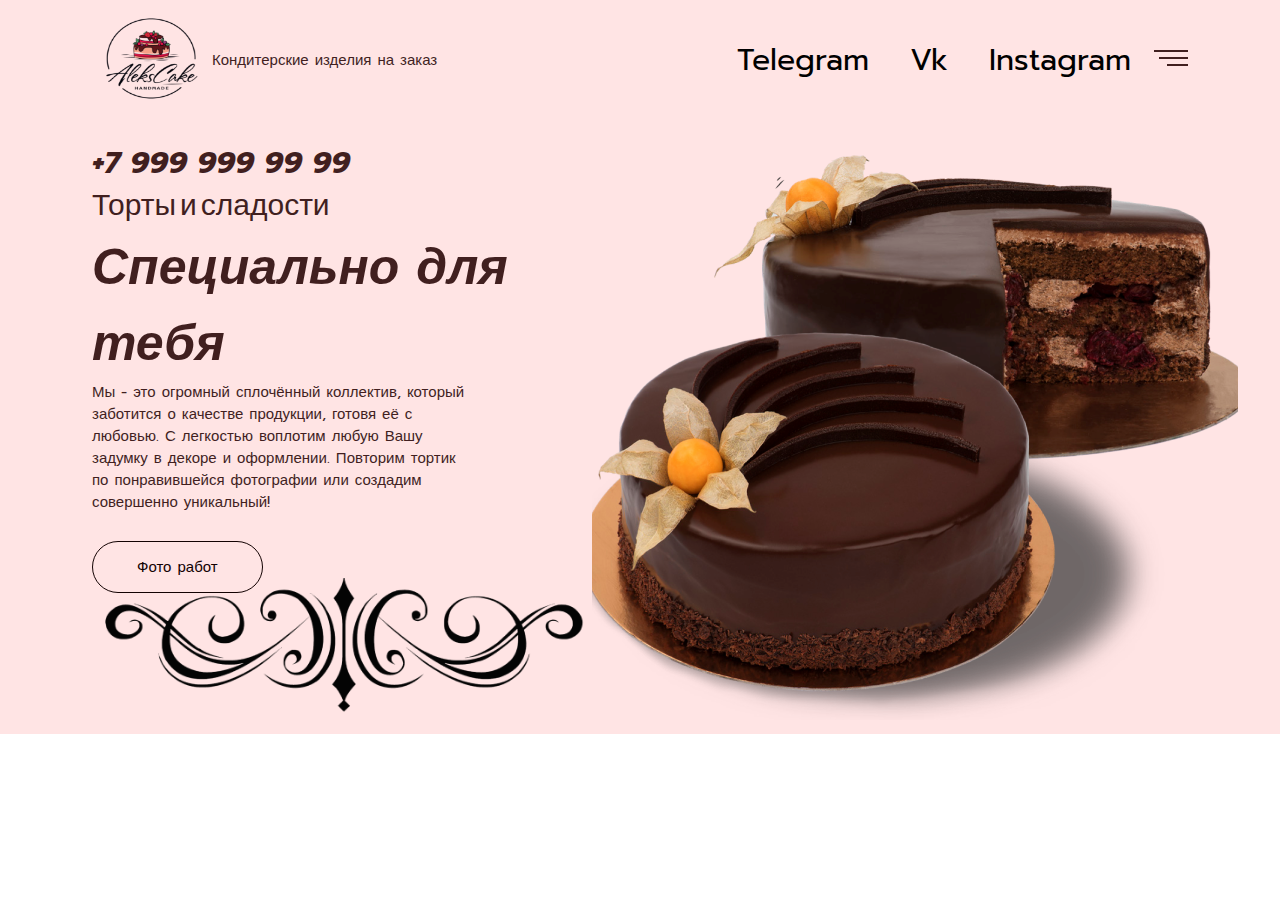
<file: index.html>
<!DOCTYPE html>
<html lang="ru">
<head>
	<meta charset="UTF-8">
	<title>Магазин</title>
	<link href="https://fonts.googleapis.com/css2?family=Prompt:ital,wght@0,400;1,300&family=Teko:wght@500&display=swap" rel="stylesheet">
	<link rel="stylesheet" href="css/main.css">
</head>
<body>
   <header class="header" id="header">
      <div class="container">

        <div class="nav">
              <img src="img/logo.png" class="logo" width="120" height="120">
              <div class="words"> Кондитерские изделия на заказ 
              </div>
              <div class="call">
              	<a href="АДРЕС СТРАНИЦЫ" style="text-decoration: none; color:black;">Telegram</a>
              	<a href="АДРЕС СТРАНИЦЫ" style="text-decoration: none; color:black;">Vk</a>
              	<a href="АДРЕС СТРАНИЦЫ" style="text-decoration: none; color:black;">Instagram</a>


         
              </div>

              <a href="#" class="menu">
              <span></span>
              <span></span>
              <span></span>
              </a>
                
        </div>

        <div class="header-content">
        	<div class="offer">
        		<h1 class="handy">
        			+7 999 999 99 99
        		</h1>
        		<div class="header-block">
        			<p class="help-text">
        				Торты и сладости
        			</p>
        			<h1>
                        Специально для тебя
        			</h1>
        			<p class="introtext">
        				Мы - это огромный сплочённый коллектив, который заботится о качестве продукции,
готовя её с любовью. С легкостью воплотим любую Вашу задумку в декоре и оформлении.
Повторим тортик по понравившейся фотографии или создадим совершенно уникальный!

        			</p>

        			<a href="second.html" class="order">Фото работ</a>
                     
        		</div>
                 <img src="img/aaa.png" class="logo" width="500" height="150">
        	</div>
        	<div class="slider">
        		<img src="img/cake.png" class="slider-pic"
        	</div>
        </div>

      </div>
   </header>
</body>
</html>
</file>
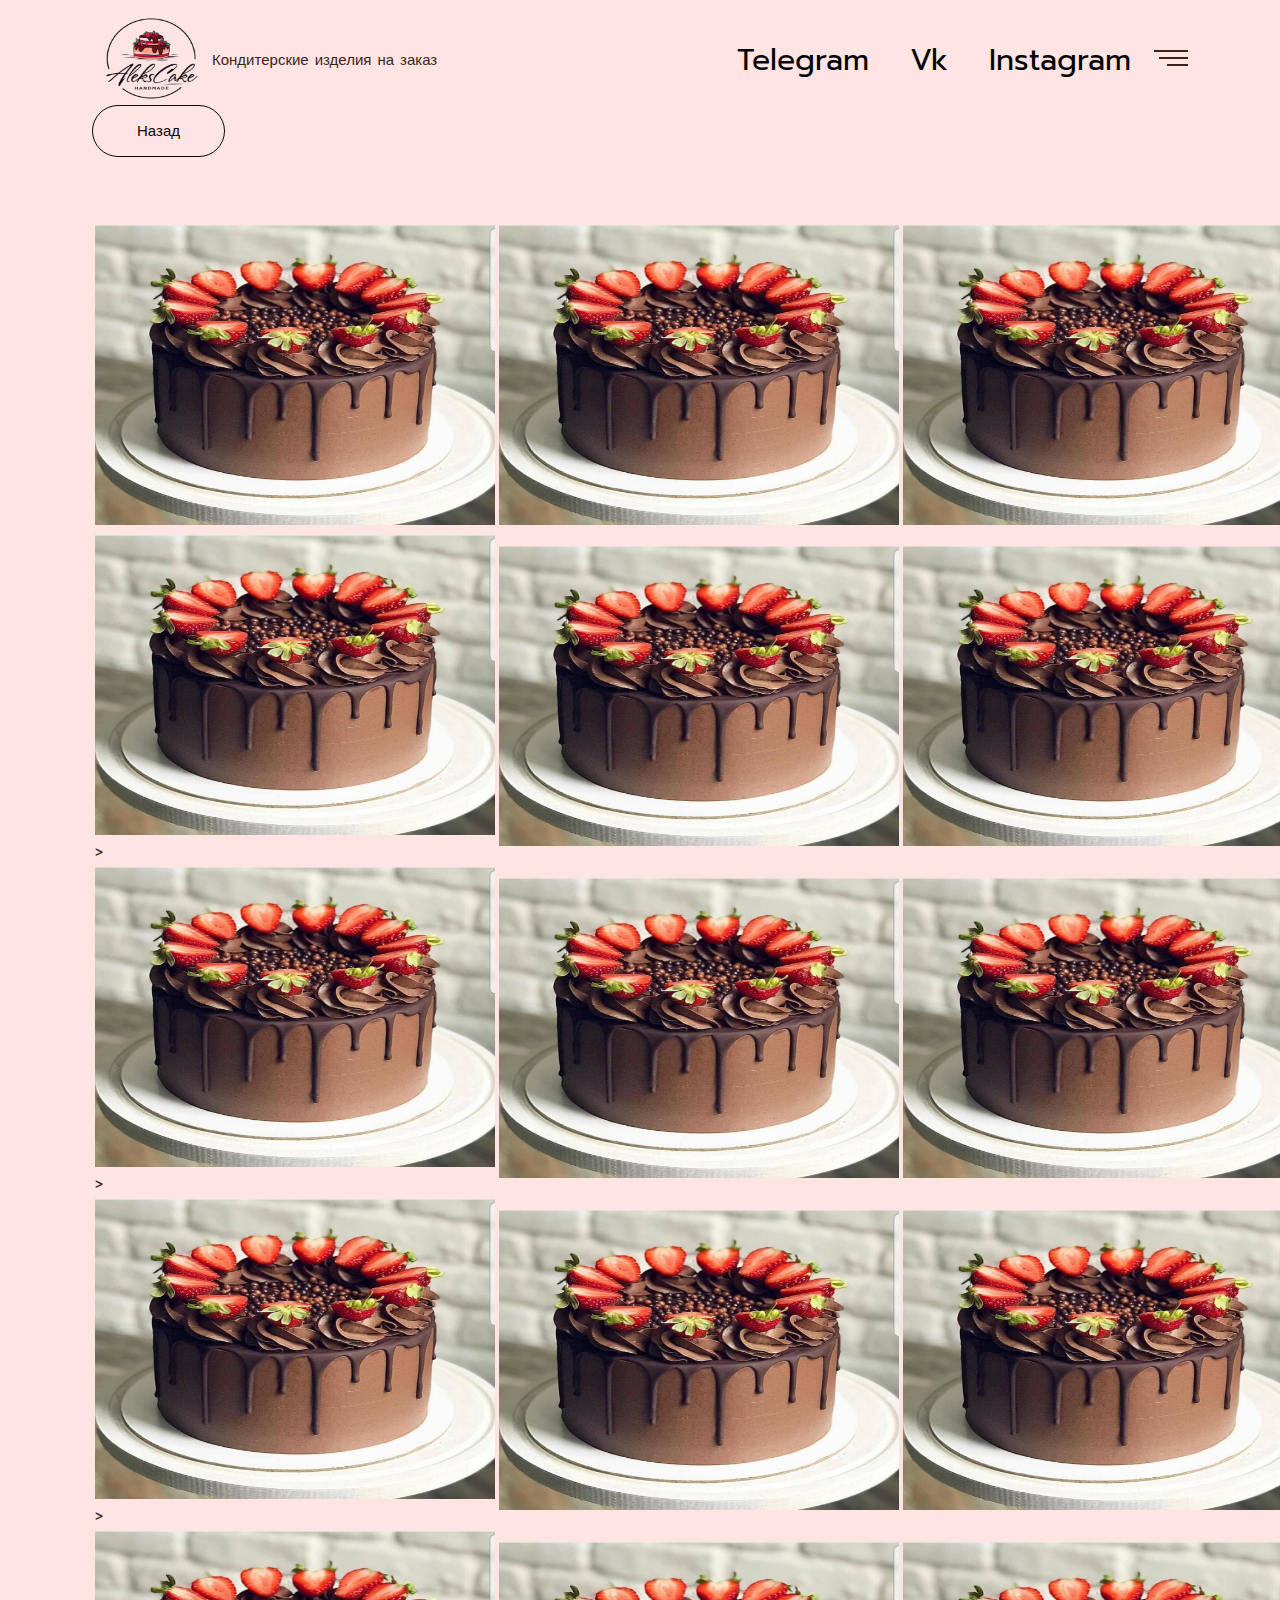
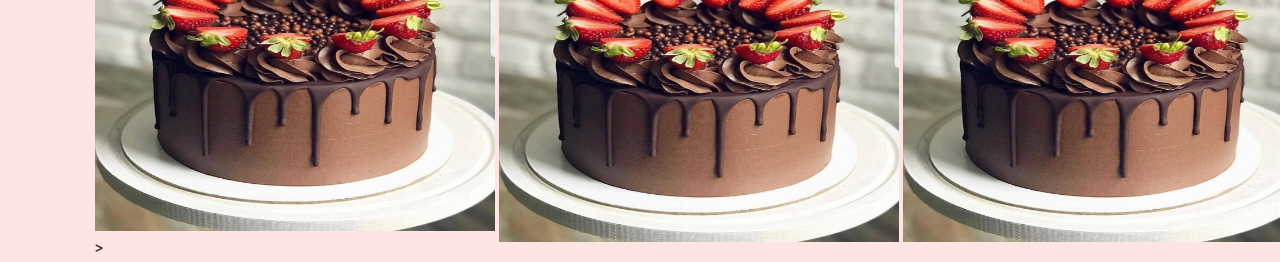
<file: second.html>
<!DOCTYPE html>
<html lang="ru">
<head>
	<meta charset="UTF-8">
	<title>Магазин</title>
	<link href="https://fonts.googleapis.com/css2?family=Prompt:ital,wght@0,400;1,300&family=Teko:wght@500&display=swap" rel="stylesheet">
	<link rel="stylesheet" href="css/main.css">
</head>
<body>
   <header class="header" id="header">
      <div class="container">

        <div class="nav">
              <img src="img/logo.png" class="logo" width="120" height="120">
              <div class="words"> Кондитерские изделия на заказ 
              </div>
              <div class="call">
              	<a href="АДРЕС СТРАНИЦЫ" style="text-decoration: none; color:black;">Telegram</a>
              	<a href="АДРЕС СТРАНИЦЫ" style="text-decoration: none; color:black;">Vk</a>
              	<a href="АДРЕС СТРАНИЦЫ" style="text-decoration: none; color:black;">Instagram</a>


         
              </div>

              <a href="#" class="menu">
              <span></span>
              <span></span>
              <span></span>
              </a>
                
        </div>

        
        	<div class="offer">
        		  		
        			<a href="index.html" class="order">Назад</a>

      </div>
   
<table  style="margin-top:80px;">
<tr>
 <td><img src="img/img1.jpg" width="400" height="300"></td>
 <td><img src="img/img1.jpg"  width="400" height="300"></td>
 <td><img src="img/img1.jpg"  width="400" height="300"></td>
</tr>
<tr>
 <td><img src="img/img1.jpg" width="400" height="300">></td>
 <td><img src="img/img1.jpg"  width="400" height="300"></td>
 <td><img src="img/img1.jpg"  width="400" height="300"></td>
</tr>
<tr>
 <td><img src="img/img1.jpg" width="400" height="300">></td>
 <td><img src="img/img1.jpg"  width="400" height="300"></td>
 <td><img src="img/img1.jpg"  width="400" height="300"></td>
</tr>
<tr>
 <td><img src="img/img1.jpg" width="400" height="300">></td>
 <td><img src="img/img1.jpg"  width="400" height="300"></td>
 <td><img src="img/img1.jpg"  width="400" height="300"></td>
</tr>
<tr>
 <td><img src="img/img1.jpg" width="400" height="300">></td>
 <td><img src="img/img1.jpg"  width="400" height="300"></td>
 <td><img src="img/img1.jpg"  width="400" height="300"></td>
</tr>
 
</table>
      
   </header>
</body>
</html>
</file>
<file: css/main.css>
body{
  margin: 0;
  padding: 0;
  color: #411F1F;
  font-family: 'Prompt', sans-serif ;
  font-size: 15px;
}

h1, h2, h3, h4, h5, h6{
	margin:0;
	padding:0;

}
p{
	margin:0;
	padding:0;
}
.header {
	background: #FFE4E4;
}

.container{
   margin-left:92px;
   margin-right: 92px;

}

.nav{
   display: flex;
   align-items: center ;
 
}

.words{
   font-size: 15px;
}


.call{
	font-size: 30px;
	word-spacing:30px;
	margin-left: 300px;
}

.menu{
    justify-content: flex-end;
    display: flex;
    width: 34px;
    flex-wrap: wrap;
    margin-left:auto;
	
}

.menu span{
	background: #411F1F;
	display: block;
	width: 34px;
	height: 2px;
	margin-bottom: 5px;
}

.menu span:nth-child(2){
	width: 29px;
}
.menu span:nth-child(3){
	width: 21px;
}

.header-content{
	margin-top:20px;
	display: flex;
	justify-content: space-between;

}

.offer{
	

}

.handy{
	font-size: 30px;
	
}

.help-text{
	font-family: 'Teko', sans-serif;
	font-size: 30px;
}

.introtext{
	width: 379px;
	margin-bottom:43px;

}

h1{
	font-style: italic;
	font-size: 50px;
}

.order{
	color: #130202;
	border: 1px solid #130202;
	border-radius: 100px;
	padding:14px 44px;
	text-decoration: none;
	transition: all 0.5s ease;
}

.order:hover{
	background: #FF3A3A;
	border: 1px solid #130202;
	color: #fff;

}
</file>
